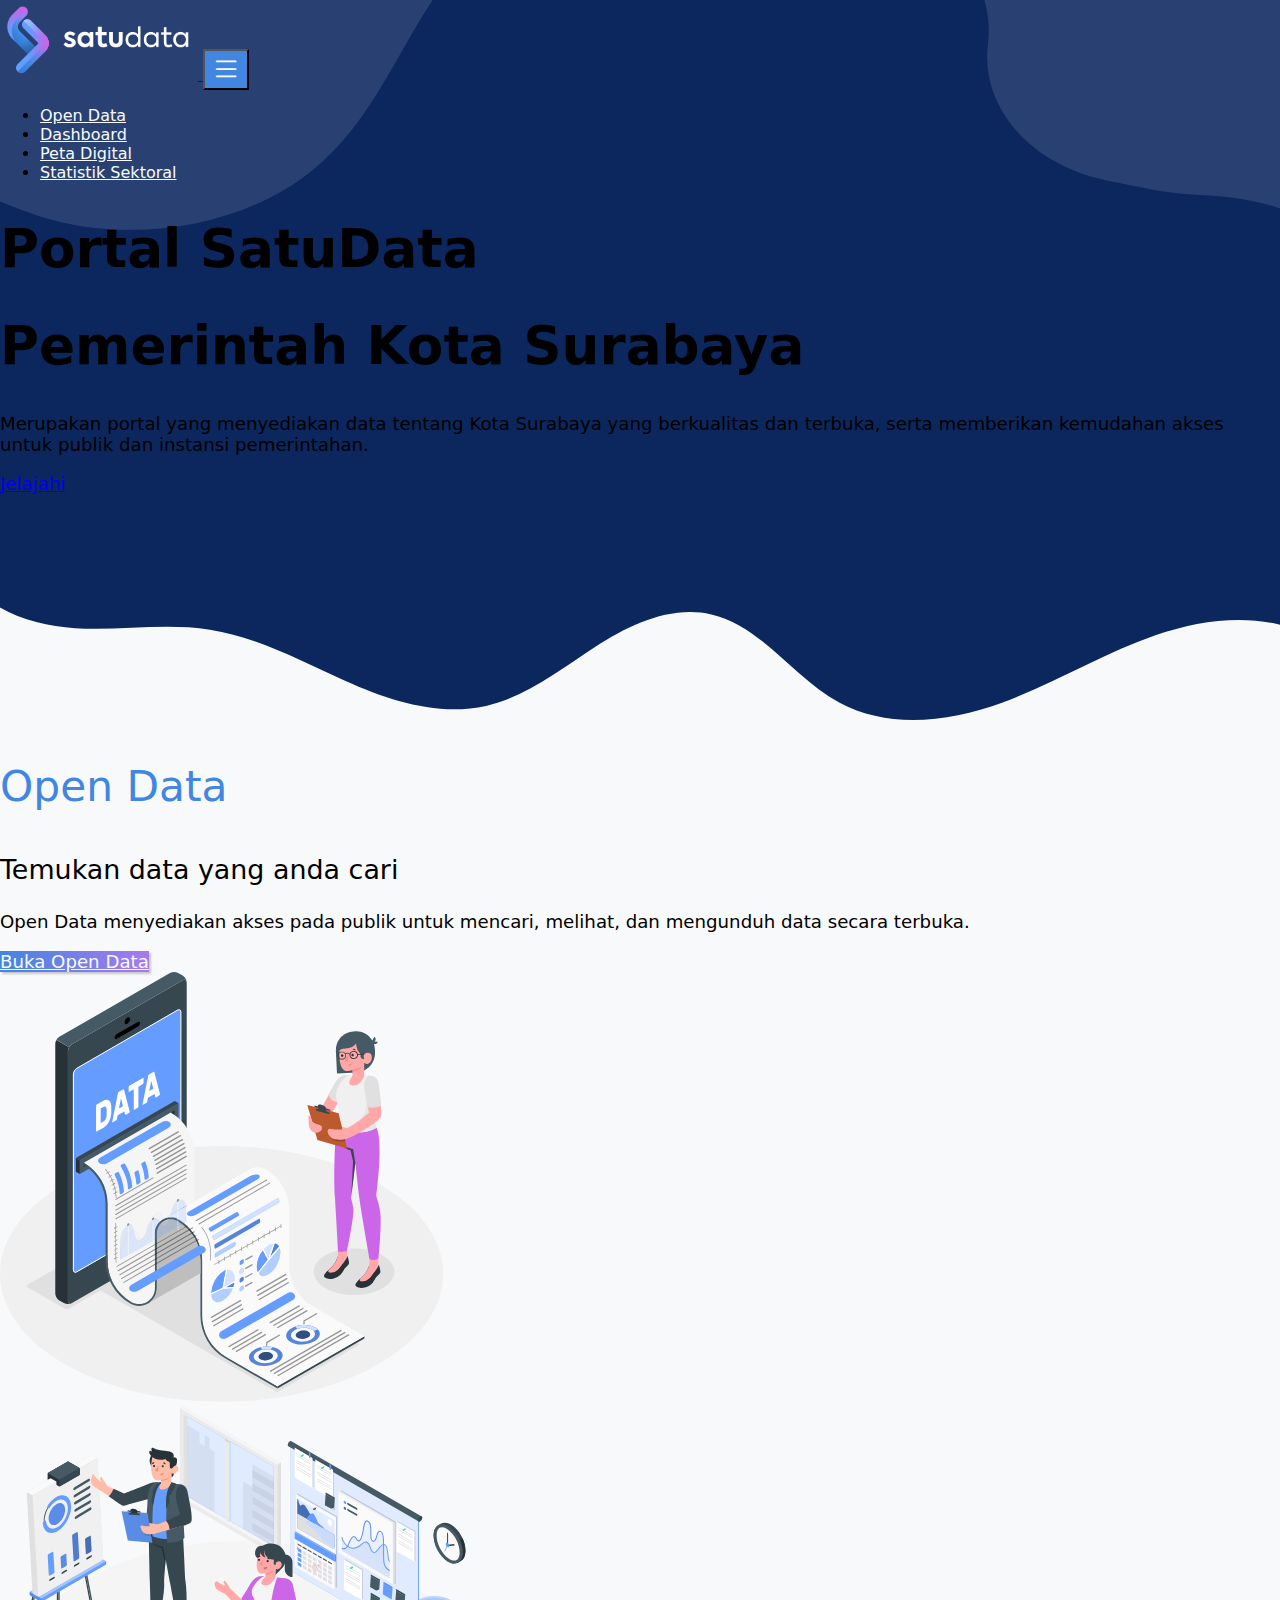
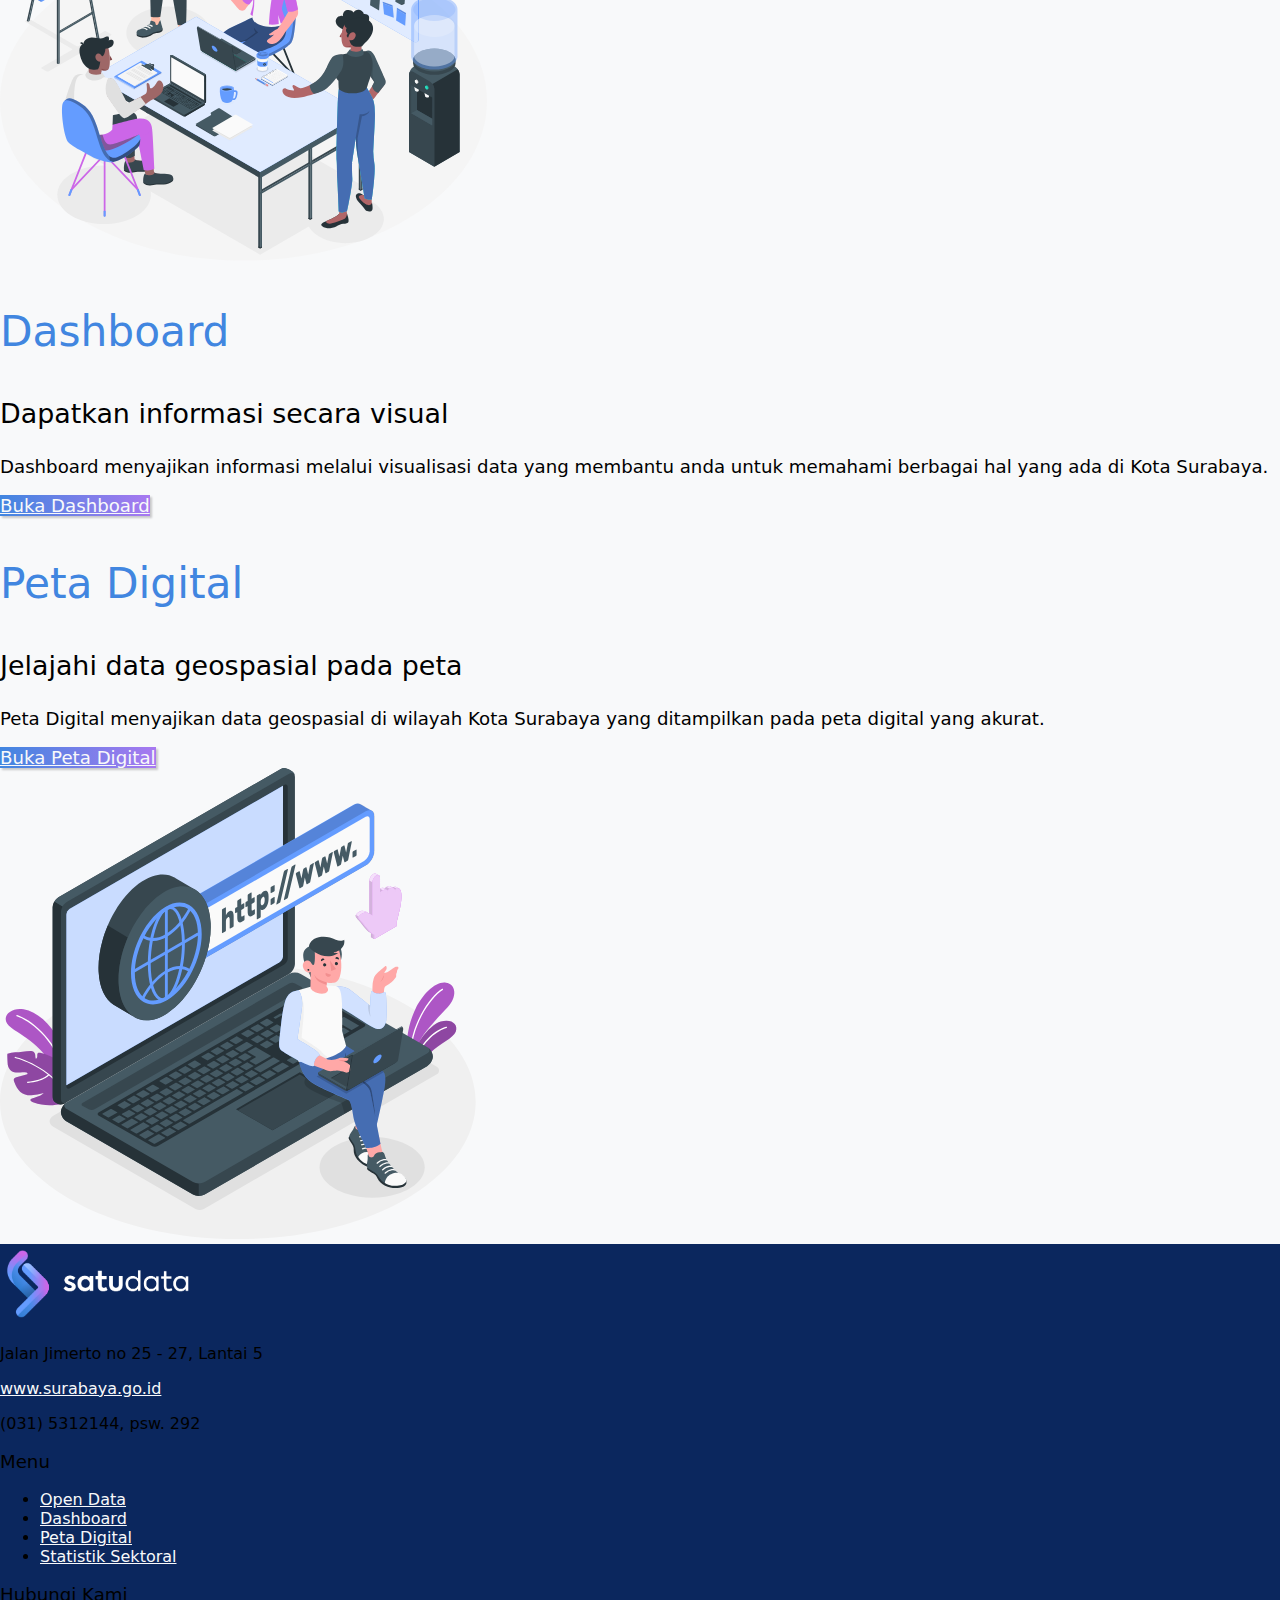
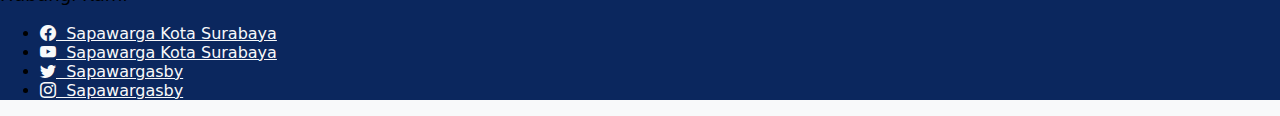
<file: index.html>
<!DOCTYPE html>
<html lang="en">

<head>
    <meta charset="UTF-8">
    <meta http-equiv="X-UA-Compatible" content="IE=edge">
    <meta name="viewport" content="width=device-width, initial-scale=1.0">
    <link href="https://cdn.jsdelivr.net/npm/bootstrap@5.2.1/dist/css/bootstrap.min.css" rel="stylesheet"
        integrity="sha384-iYQeCzEYFbKjA/T2uDLTpkwGzCiq6soy8tYaI1GyVh/UjpbCx/TYkiZhlZB6+fzT" crossorigin="anonymous"
        referrerpolicy="no-referrer">
    <link rel="stylesheet" href="static/css/style.css">
    <link rel="icon" href="https://satudata.surabaya.go.id/static/media/satudata.ico">
    <title>satudata</title>
</head>

<body>
    <div class="root">
        <section class="homepage-header-background-section">
            <header class="container">
                <div class="navbar navbar-expand-lg py-3">
                    <a href="https://satudata.surabaya.go.id" class="align-items-center">
                        <img class="nav-logo" src="static/media/company_logo.898a33cd.png" alt="logo satudata" />
                    </a>
                    <button class="navbar-toggler" type="button" data-bs-toggle="collapse"
                        data-bs-target="#navbarSupportedContent" aria-controls="navbarSupportedContent"
                        aria-expanded="false" aria-label="Toggle navigation">
                        <span class="toggler-icon"><i class="bi bi-list"></i></span>
                    </button>
                    <div class="collapse navbar-collapse justify-content-end" id="navbarSupportedContent">
                        <ul class="navbar-nav justify-content-center">
                            <li class="nav-item">
                                <a class="nav-link ms-3" href="https://opendata.surabaya.go.id/" target="_blank">Open
                                    Data</a>
                            </li>
                            <li class="nav-item">
                                <a class="nav-link ms-3" href="https://dashboard.surabaya.go.id/"
                                    target="_blank">Dashboard</a>
                            </li>
                            <li class="nav-item">
                                <a class="nav-link ms-3" href="https://peta.surabaya.go.id/" target="_blank">Peta
                                    Digital</a>
                            </li>
                            <li class="nav-item">
                                <a class="nav-link ms-3" href="https://satudata.surabaya.go.id//sektoral.html"
                                    target="_blank">Statistik Sektoral</a>
                            </li>
                        </ul>
                    </div>
                </div>

                <div class="col-lg-9 mx-auto text-center text-white py-5 my-lg-5">
                    <h1 class="title-responsive m-0">Portal SatuData</h1>
                    <h1 class="title-responsive">Pemerintah Kota Surabaya</h1>
                    <p class="desc-responsive">Merupakan portal yang menyediakan data tentang Kota Surabaya yang berkualitas dan
                        terbuka, serta memberikan kemudahan akses untuk publik dan instansi pemerintahan.</p>
                    <a href="#open-data" class="btn btn-outline-light px-5 desc-responsive fw-semibold">Jelajahi</a>
                </div>
            </header>
        </section>

        <section class="homepage-content-section" id="open-data">
            <div class="container">
                <div class="row gy-5 py-5">
                    <div class="col-lg-6 text-center text-lg-start py-5 my-auto">
                        <p class="content-title-responsive fw-semibold m-0">Open Data</p>
                        <p class="content-desc-responsive fw-semibold m-0">Temukan data yang anda cari</p>
                        <p class="desc-responsive">Open Data menyediakan akses pada publik untuk mencari, melihat, dan mengunduh data secara terbuka.</p>
                        <a href="https://opendata.surabaya.go.id/" target="_blank" class="btn btn-gradient px-5 py-2 mt-3 desc-responsive">
                            Buka Open Data
                        </a>
                    </div>
                    <div class="col-lg-6 col-8 text-center text-lg-end mx-auto">
                        <img class="img-fluid" src="static/media/image_1.93bca30a.svg" alt="gambar open data" />
                    </div>
                </div>
            </div>
        </section>

        <section class="homepage-content-section" id="dashboard">
            <div class="container">
                <div class="row gy-5 py-5">
                    <div class="col-lg-6 col-8 order-last order-lg-first text-center text-lg-start mx-auto">
                        <img class="img-fluid" src="static/media/image_2.56229b4f.svg" alt="gambar dashboard" />
                    </div>
                    <div class="col-lg-6 order-first order-lg-last text-center text-lg-start my-auto">
                        <p class="content-title-responsive fw-semibold m-0">Dashboard</p>
                        <p class="content-desc-responsive fw-semibold m-0">Dapatkan informasi secara visual</p>
                        <p class="desc-responsive">Dashboard menyajikan informasi melalui visualisasi data yang membantu anda untuk memahami berbagai hal yang ada di Kota Surabaya.</p>
                        <a href="https://dashboard.surabaya.go.id/" target="_blank" class="btn btn-gradient px-5 py-2 mt-3 desc-responsive">
                            Buka Dashboard
                        </a>
                    </div>
                </div>
            </div>
        </section>

        <section class="homepage-content-section" id="peta-digital">
            <div class="container">
                <div class="row gy-5 py-5">
                    <div class="col-lg-6 text-center text-lg-start my-auto">
                        <p class="content-title-responsive fw-semibold m-0">Peta Digital</p>
                        <p class="content-desc-responsive fw-semibold m-0">Jelajahi data geospasial pada peta</p>
                        <p class="desc-responsive">Peta Digital menyajikan data geospasial di wilayah Kota Surabaya yang ditampilkan pada peta digital yang akurat.</p>
                        <a href="https://peta.surabaya.go.id/" target="_blank" class="btn btn-gradient px-5 py-2 mt-3 desc-responsive">
                            Buka Peta Digital
                        </a>
                    </div>
                    <div class="col-lg-6 col-8 text-center text-lg-end mx-auto">
                        <img class="img-fluid" src="static/media/image_3.09922101.svg" alt="gambar peta digital" />
                    </div>
                </div>
            </div>
        </section>

        <section class="homepage-footer-section">
            <div class="container">
                <footer class="row py-5">
                    <div class="col-md-4 mb-3">
                        <a href="https://satudata.surabaya.go.id" class="align-items-center">
                            <img class="nav-logo" src="static/media/company_logo.898a33cd.png" alt="logo satudata" />
                        </a>
                        <p class="text-white mb-2">Jalan Jimerto no 25 - 27, Lantai 5</p>
                        <a href="https://www.surabaya.go.id" class="nav-link mb-2" target="_blank">www.surabaya.go.id</a>
                        <p class="text-white mb-2">(031) 5312144, psw. 292</p>
                    </div>
                    <div class="col-md-3">
                    </div>
                    <div class="col-md-2 col-6 mb-3">
                        <p class="text-light mb-2 desc-responsive fw-semibold">Menu</p>
                        <ul class="nav flex-column">
                            <li class="nav-item mb-2">
                                <a href="https://opendata.surabaya.go.id/" class="nav-link p-0" target="_blank">
                                    Open Data
                                </a>
                            </li>
                            <li class="nav-item mb-2">
                                <a href="https://dashboard.surabaya.go.id/" class="nav-link p-0" target="_blank">
                                    Dashboard
                                </a>
                            </li>
                            <li class="nav-item mb-2">
                                <a href="https://peta.surabaya.go.id/" class="nav-link p-0" target="_blank">
                                    Peta Digital
                                </a>
                            </li>
                            <li class="nav-item mb-2">
                                <a href="https://satudata.surabaya.go.id//sektoral.html" class="nav-link p-0" target="_blank">
                                    Statistik Sektoral
                                </a>
                            </li>
                        </ul>
                    </div>
                    <div class="col-md-3 col-6 mb-3">
                        <p class="text-light mb-2 desc-responsive fw-semibold">Hubungi Kami</p>
                        <ul class="nav flex-column">
                            <li class="nav-item mb-2">
                                <a href="https://www.facebook.com/sapawargakotasurabaya" class="nav-link p-0"
                                    target="_blank">
                                    <span><i class="bi bi-facebook"></i></span>&nbsp;&nbsp;Sapawarga Kota Surabaya
                                </a>
                            </li>
                            <li class="nav-item mb-2">
                                <a href="https://www.youtube.com/user/MediaCenterPemkotSby" class="nav-link p-0"
                                    target="_blank">
                                    <span><i class="bi bi-youtube"></i></span>&nbsp;&nbsp;Sapawarga Kota Surabaya
                                </a>
                            </li>
                            <li class="nav-item mb-2">
                                <a href="https://twitter.com/SapawargaSby" class="nav-link p-0" target="_blank">
                                    <span><i class="bi bi-twitter"></i></span>&nbsp;&nbsp;Sapawargasby
                                </a>
                            </li>
                            <li class="nav-item mb-2">
                                <a href="https://www.instagram.com/sapawargasby/" class="nav-link p-0" target="_blank">
                                    <span><i class="bi bi-instagram"></i></span>&nbsp;&nbsp;Sapawargasby
                                </a>
                            </li>
                        </ul>
                    </div>
                </footer>
            </div>
        </section>
    </div>
    <script src="https://cdn.jsdelivr.net/npm/bootstrap@5.2.1/dist/js/bootstrap.bundle.min.js"
        integrity="sha384-u1OknCvxWvY5kfmNBILK2hRnQC3Pr17a+RTT6rIHI7NnikvbZlHgTPOOmMi466C8" crossorigin="anonymous"
        referrerpolicy="no-referrer">
        </script>
</body>

</html>
</file>
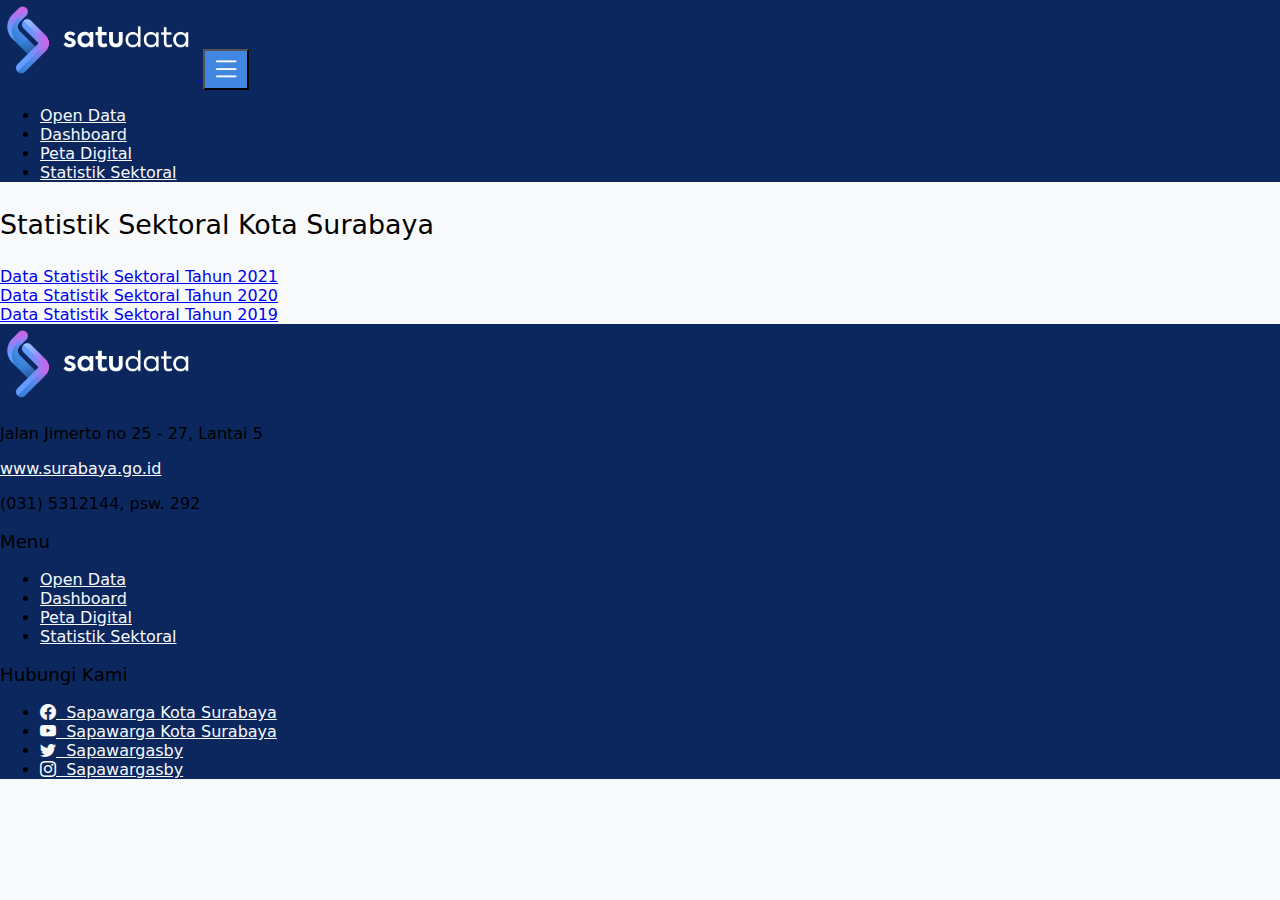
<file: sektoral.html>
<!DOCTYPE html>
<html lang="en">

<head>
    <meta charset="UTF-8" />
    <meta http-equiv="X-UA-Compatible" content="IE=edge" />
    <meta name="viewport" content="width=device-width, initial-scale=1.0" />
    <link href="https://cdn.jsdelivr.net/npm/bootstrap@5.2.1/dist/css/bootstrap.min.css" rel="stylesheet"
        integrity="sha384-iYQeCzEYFbKjA/T2uDLTpkwGzCiq6soy8tYaI1GyVh/UjpbCx/TYkiZhlZB6+fzT" crossorigin="anonymous"
        referrerpolicy="no-referrer" />
    <link rel="stylesheet" href="static/css/style.css" />
    <link rel="icon" href="https://satudata.surabaya.go.id/static/media/satudata.ico" />
    <title>sektoral</title>
</head>

<body>
    <div class="root">
        <section class="homepage-header-section">
            <header class="container">
                <div class="navbar navbar-expand-lg py-3">
                    <a href="https://satudata.surabaya.go.id" class="align-items-center">
                        <img class="nav-logo" src="static/media/company_logo.898a33cd.png" alt="logo satudata" />
                    </a>
                    <button class="navbar-toggler " type="button" data-bs-toggle="collapse"
                        data-bs-target="#navbarSupportedContent" aria-controls="navbarSupportedContent"
                        aria-expanded="false" aria-label="Toggle navigation">
                        <span class="toggler-icon"><i class="bi bi-list"></i></span>
                    </button>
                    <div class="collapse navbar-collapse justify-content-end" id="navbarSupportedContent">
                        <ul class="navbar-nav justify-content-center">
                            <li class="nav-item">
                                <a class="nav-link ms-3" href="https://opendata.surabaya.go.id/" target="_blank">Open
                                    Data</a>
                            </li>
                            <li class="nav-item">
                                <a class="nav-link ms-3" href="https://dashboard.surabaya.go.id/"
                                    target="_blank">Dashboard</a>
                            </li>
                            <li class="nav-item">
                                <a class="nav-link ms-3" href="https://peta.surabaya.go.id/" target="_blank">Peta
                                    Digital</a>
                            </li>
                            <li class="nav-item">
                                <a class="nav-link ms-3" href="https://satudata.surabaya.go.id//sektoral.html"
                                    target="_blank">Statistik Sektoral</a>
                            </li>
                        </ul>
                    </div>
                </div>
            </header>
        </section>

        <section class="homepage-content-section">
            <div class="container">
                <div class="row mt-5">
                    <div class="col-lg-6 col-md-12 mx-auto">
                        <p class="content-desc-responsive p-0 m-0 fw-semibold">Statistik Sektoral Kota Surabaya</p>
                    </div>
                </div>
                <div class="row mb-5 p-3">
                    <div class="col-lg-6 col-md-12 card py-2 mx-auto">
                        <div class="py-1">
                            <a class="btn btn-light w-100 border text-start" data-bs-toggle="collapse" href="#data-2021"
                                aria-expanded="false" onclick="load_data(2021)">
                                Data Statistik Sektoral Tahun 2021
                            </a>
                        </div>
                        <div class="collapse mb-2" id="data-2021">
                            <div class="list-group text-start py-2 px-0" id="list-file-sektoral-2021">
                            </div>
                        </div>
                        <div class="py-1">
                            <a class="btn btn-light w-100 border text-start" data-bs-toggle="collapse" href="#data-2020"
                                aria-expanded="false" onclick="load_data(2020)">
                                Data Statistik Sektoral Tahun 2020
                            </a>
                        </div>
                        <div class="collapse mb-2" id="data-2020">
                            <div class="list-group text-start py-2 px-0" id="list-file-sektoral-2020">
                            </div>
                        </div>
                        <div class="py-1">
                            <a class="btn btn-light w-100 border text-start" data-bs-toggle="collapse" href="#data-2019"
                                aria-expanded="false" onclick="load_data(2019)">
                                Data Statistik Sektoral Tahun 2019
                            </a>
                        </div>
                        <div class="collapse mb-2" id="data-2019">
                            <div class="list-group text-start py-2 px-0" id="list-file-sektoral-2019">
                            </div>
                        </div>
                    </div>
                </div>
            </div>
        </section>

        <section class="homepage-footer-section">
            <div class="container">
                <footer class="row py-5">
                    <div class="col-md-4 mb-3">
                        <a href="https://satudata.surabaya.go.id" class="align-items-center">
                            <img class="nav-logo" src="static/media/company_logo.898a33cd.png" alt="logo satudata" />
                        </a>
                        <p class="text-white mb-2">Jalan Jimerto no 25 - 27, Lantai 5</p>
                        <a href="https://www.surabaya.go.id" class="nav-link mb-2" target="_blank">www.surabaya.go.id</a>
                        <p class="text-white mb-2">(031) 5312144, psw. 292</p>
                    </div>
                    <div class="col-md-3">
                    </div>
                    <div class="col-md-2 col-6 mb-3">
                        <p class="text-light mb-2 desc-responsive fw-semibold">Menu</p>
                        <ul class="nav flex-column">
                            <li class="nav-item mb-2">
                                <a href="https://opendata.surabaya.go.id/" class="nav-link p-0" target="_blank">
                                    Open Data
                                </a>
                            </li>
                            <li class="nav-item mb-2">
                                <a href="https://dashboard.surabaya.go.id/" class="nav-link p-0" target="_blank">
                                    Dashboard
                                </a>
                            </li>
                            <li class="nav-item mb-2">
                                <a href="https://peta.surabaya.go.id/" class="nav-link p-0" target="_blank">
                                    Peta Digital
                                </a>
                            </li>
                            <li class="nav-item mb-2">
                                <a href="https://satudata.surabaya.go.id//sektoral.html" class="nav-link p-0" target="_blank">
                                    Statistik Sektoral
                                </a>
                            </li>
                        </ul>
                    </div>
                    <div class="col-md-3 col-6 mb-3">
                        <p class="text-light mb-2 desc-responsive fw-semibold">Hubungi Kami</p>
                        <ul class="nav flex-column">
                            <li class="nav-item mb-2">
                                <a href="https://www.facebook.com/sapawargakotasurabaya" class="nav-link p-0"
                                    target="_blank">
                                    <span><i class="bi bi-facebook"></i></span>&nbsp;&nbsp;Sapawarga Kota Surabaya
                                </a>
                            </li>
                            <li class="nav-item mb-2">
                                <a href="https://www.youtube.com/user/MediaCenterPemkotSby" class="nav-link p-0"
                                    target="_blank">
                                    <span><i class="bi bi-youtube"></i></span>&nbsp;&nbsp;Sapawarga Kota Surabaya
                                </a>
                            </li>
                            <li class="nav-item mb-2">
                                <a href="https://twitter.com/SapawargaSby" class="nav-link p-0" target="_blank">
                                    <span><i class="bi bi-twitter"></i></span>&nbsp;&nbsp;Sapawargasby
                                </a>
                            </li>
                            <li class="nav-item mb-2">
                                <a href="https://www.instagram.com/sapawargasby/" class="nav-link p-0" target="_blank">
                                    <span><i class="bi bi-instagram"></i></span>&nbsp;&nbsp;Sapawargasby
                                </a>
                            </li>
                        </ul>
                    </div>
                </footer>
            </div>
        </section>

    </div>

    <script src="https://cdn.jsdelivr.net/npm/bootstrap@5.2.1/dist/js/bootstrap.bundle.min.js"
        integrity="sha384-u1OknCvxWvY5kfmNBILK2hRnQC3Pr17a+RTT6rIHI7NnikvbZlHgTPOOmMi466C8" crossorigin="anonymous"
        referrerpolicy="no-referrer">
    </script>
    <script src="https://code.jquery.com/jquery-1.12.4.min.js" 
        integrity="sha256-ZosEbRLbNQzLpnKIkEdrPv7lOy9C27hHQ+Xp8a4MxAQ=" crossorigin="anonymous"
        referrerpolicy="no-referrer">
    </script>
    <script type="text/javascript">
        function load_data(tahun) {
            switch (tahun) {
                case 2019:
                    $('#list-file-sektoral-2019').empty();
                    $('#list-file-sektoral-2019').append('<a class="list-group-item list-group-item-action" href="https://surabaya.go.id/uploads/attachments/2022/7/68084/2019_BAB_1_Keadaan_Geografis.pdf?1657701531" target="_blank">Keadaan Geografis &nbsp; <i class="bi bi-file-earmark-arrow-down"></i></a>');
                    $('#list-file-sektoral-2019').append('<a class="list-group-item list-group-item-action" href="https://surabaya.go.id/uploads/attachments/2022/7/68087/2019_BAB_2_Pemerintah_dan_Pertahanan.pdf?1657701542" target="_blank">Pemerintah dan Pertahanan &nbsp; <i class="bi bi-file-earmark-arrow-down"></i></a>');
                    $('#list-file-sektoral-2019').append('<a class="list-group-item list-group-item-action" href="https://surabaya.go.id/uploads/attachments/2022/7/68090/2019_BAB_3_Penduduk_dan_Tenaga_Kerja.pdf?1657701587" target="_blank">Penduduk dan Tenaga Kerja &nbsp; <i class="bi bi-file-earmark-arrow-down"></i></a>');
                    $('#list-file-sektoral-2019').append('<a class="list-group-item list-group-item-action" href="https://surabaya.go.id/uploads/attachments/2022/7/68093/2019_BAB_4_Sosial_dan_Budaya.pdf?1657701592" target="_blank">Sosial dan Budaya &nbsp; <i class="bi bi-file-earmark-arrow-down"></i></a>');
                    $('#list-file-sektoral-2019').append('<a class="list-group-item list-group-item-action" href="https://surabaya.go.id/uploads/attachments/2022/7/68096/2019_BAB_5_Pertanian.pdf?1657701599" target="_blank">Pertanian &nbsp; <i class="bi bi-file-earmark-arrow-down"></i></a>');
                    $('#list-file-sektoral-2019').append('<a class="list-group-item list-group-item-action" href="https://surabaya.go.id/uploads/attachments/2022/7/68102/2019_BAB_6_Industri.pdf?1657701618" target="_blank">Industri &nbsp; <i class="bi bi-file-earmark-arrow-down"></i></a>');
                    $('#list-file-sektoral-2019').append('<a class="list-group-item list-group-item-action" href="https://surabaya.go.id/uploads/attachments/2022/7/68105/2019_BAB_7_Perdagangan.pdf?1657701622" target="_blank">Perdagangan &nbsp; <i class="bi bi-file-earmark-arrow-down"></i></a>');
                    $('#list-file-sektoral-2019').append('<a class="list-group-item list-group-item-action" href="https://surabaya.go.id/uploads/attachments/2022/7/68111/2019_BAB_8_Transportasi_dan_Wisata.pdf?1657701632" target="_blank">Pemerintah dan Pertahanan &nbsp; <i class="bi bi-file-earmark-arrow-down"></i></a>');
                    $('#list-file-sektoral-2019').append('<a class="list-group-item list-group-item-action" href="https://surabaya.go.id/uploads/attachments/2022/7/68114/2019_BAB_9_Keuangan.pdf?1657701636" target="_blank">Keuangan &nbsp; <i class="bi bi-file-earmark-arrow-down"></i></a>');
                    break;
                case 2020:
                    $('#list-file-sektoral-2020').empty();
                    $('#list-file-sektoral-2020').append('<a class="list-group-item list-group-item-action" href="https://surabaya.go.id/uploads/attachments/2022/7/68129/2020_BAB_1_Keadaan_Geografis.pdf?1657703583" target="_blank">Keadaan Geografis &nbsp; <i class="bi bi-file-earmark-arrow-down"></i></a>');
                    $('#list-file-sektoral-2020').append('<a class="list-group-item list-group-item-action" href="https://surabaya.go.id/uploads/attachments/2022/7/68132/2020_BAB_2_Pemerintah_dan_Pertahanan.pdf?1657703592" target="_blank">Pemerintah dan Pertahanan &nbsp; <i class="bi bi-file-earmark-arrow-down"></i></a>');
                    $('#list-file-sektoral-2020').append('<a class="list-group-item list-group-item-action" href="https://surabaya.go.id/uploads/attachments/2022/7/68135/2020_BAB_3_Penduduk_dan_Tenaga_Kerja.pdf?1657703597" target="_blank">Penduduk dan Tenaga Kerja &nbsp; <i class="bi bi-file-earmark-arrow-down"></i></a>');
                    $('#list-file-sektoral-2020').append('<a class="list-group-item list-group-item-action" href="https://surabaya.go.id/uploads/attachments/2022/7/68138/2020_BAB_4_Sosial_Budaya.pdf?1657703609" target="_blank">Sosial dan Budaya &nbsp; <i class="bi bi-file-earmark-arrow-down"></i></a>');
                    $('#list-file-sektoral-2020').append('<a class="list-group-item list-group-item-action" href="https://surabaya.go.id/uploads/attachments/2022/7/68141/2020_BAB_5_Pertanian.pdf?1657703614" target="_blank">Pertanian &nbsp; <i class="bi bi-file-earmark-arrow-down"></i></a>');
                    $('#list-file-sektoral-2020').append('<a class="list-group-item list-group-item-action" href="https://surabaya.go.id/uploads/attachments/2022/7/68144/2020_BAB_6_Industri.pdf?1657703618" target="_blank">Industri &nbsp; <i class="bi bi-file-earmark-arrow-down"></i></a>');
                    $('#list-file-sektoral-2020').append('<a class="list-group-item list-group-item-action" href="https://surabaya.go.id/uploads/attachments/2022/7/68147/2020_BAB_7_Perdagangan.pdf?1657703622" target="_blank">Perdagangan &nbsp; <i class="bi bi-file-earmark-arrow-down"></i></a>');
                    $('#list-file-sektoral-2020').append('<a class="list-group-item list-group-item-action" href="https://surabaya.go.id/uploads/attachments/2022/7/68150/2020_BAB_8_Transportasi_dan_Wisata.pdf?1657703625" target="_blank">Pemerintah dan Pertahanan &nbsp; <i class="bi bi-file-earmark-arrow-down"></i></a>');
                    $('#list-file-sektoral-2020').append('<a class="list-group-item list-group-item-action" href="https://surabaya.go.id/uploads/attachments/2022/7/68153/2020_BAB_9_Keuangan.pdf?1657703629" target="_blank">Keuangan &nbsp; <i class="bi bi-file-earmark-arrow-down"></i></a>');
                    break;
                case 2021:
                    $('#list-file-sektoral-2021').empty();
                    $('#list-file-sektoral-2021').append('<a class="list-group-item list-group-item-action" href="https://surabaya.go.id/uploads/attachments/2022/7/68186/2021_BAB_1_-_Keadaan_Geografis.pdf?1657705048" target="_blank">Keadaan Geografis &nbsp; <i class="bi bi-file-earmark-arrow-down"></i></a>');
                    $('#list-file-sektoral-2021').append('<a class="list-group-item list-group-item-action" href="https://surabaya.go.id/uploads/attachments/2022/7/68189/2021_BAB_2_-_Pemerintahan_dan_Pertahanan.pdf?1657705052" target="_blank">Pemerintah dan Pertahanan &nbsp; <i class="bi bi-file-earmark-arrow-down"></i></a>');
                    $('#list-file-sektoral-2021').append('<a class="list-group-item list-group-item-action" href="https://surabaya.go.id/uploads/attachments/2022/7/68192/2021_BAB_3_-_Penduduk_dan_Tenaga_Kerja.pdf?1657705055" target="_blank">Penduduk dan Tenaga Kerja &nbsp; <i class="bi bi-file-earmark-arrow-down"></i></a>');
                    $('#list-file-sektoral-2021').append('<a class="list-group-item list-group-item-action" href="https://surabaya.go.id/uploads/attachments/2022/7/68195/2021_BAB_4_-_Sosial_Budaya.pdf?1657705064" target="_blank">Sosial dan Budaya &nbsp; <i class="bi bi-file-earmark-arrow-down"></i></a>');
                    $('#list-file-sektoral-2021').append('<a class="list-group-item list-group-item-action" href="https://surabaya.go.id/uploads/attachments/2022/7/68198/2021_BAB_5_-_Pertanian.pdf?1657705067" target="_blank">Pertanian &nbsp; <i class="bi bi-file-earmark-arrow-down"></i></a>');
                    $('#list-file-sektoral-2021').append('<a class="list-group-item list-group-item-action" href="https://surabaya.go.id/uploads/attachments/2022/7/68201/2021_BAB_6_-_Industri.pdf?1657705070" target="_blank">Industri &nbsp; <i class="bi bi-file-earmark-arrow-down"></i></a>');
                    $('#list-file-sektoral-2021').append('<a class="list-group-item list-group-item-action" href="https://surabaya.go.id/uploads/attachments/2022/7/68204/2021_BAB_7_-_Perdagangan.pdf?1657705073" target="_blank">Perdagangan &nbsp; <i class="bi bi-file-earmark-arrow-down"></i></a>');
                    $('#list-file-sektoral-2021').append('<a class="list-group-item list-group-item-action" href="https://surabaya.go.id/uploads/attachments/2022/7/68207/2021_BAB_8_-_Transportasi_dan_Pariwisata.pdf?1657705076" target="_blank">Pemerintah dan Pertahanan &nbsp; <i class="bi bi-file-earmark-arrow-down"></i></a>');
                    $('#list-file-sektoral-2021').append('<a class="list-group-item list-group-item-action" href="https://surabaya.go.id/uploads/attachments/2022/7/68210/2021_BAB_9_-_Keuangan.pdf?1657705078" target="_blank">Keuangan &nbsp; <i class="bi bi-file-earmark-arrow-down"></i></a>');
                    break;
                default:
                // code block
            }
        }
    </script>

</body>

</html>
</file>
<file: static/css/style.css>
@import url('https://fonts.googleapis.com/css2?family=Poppins&display=swap');
@import url("https://cdn.jsdelivr.net/npm/bootstrap-icons@1.9.1/font/bootstrap-icons.css");

:root {
    --blue: #0b275e;
    --white: #f8f9fa;
    --blue-hover: #4186e0;
}

* {
    font-family: system-ui, -apple-system, BlinkMacSystemFont, "Segoe UI", Roboto, Oxygen, Ubuntu, Cantarell, "Open Sans", "Helvetica Neue", sans-serif;
}

body {
    background-color: var(--white);
    height: 100%;
    width: 100%;
    padding: 0;
    margin: 0;
}

.homepage-header-section {
    background-color: var(--blue);
}

.nav-logo {
    width: auto;
    height: 5rem;
}

.nav-link {
    color: var(--white) !important;
}

.nav-link:hover {
    color: var(--blue-hover) !important;
}

.homepage-footer-section {
    background-color: var(--blue);  
}

.list-group-item-action {
    color: var(--blue-hover);
}

.navbar-toggler {
    background-color: var(--blue-hover);
    color: var(--blue);
}

.homepage-header-background-section {
    background-image: url(../media/hero_background.b6c8ae3f.svg);
    height: 45rem;
    width: 100%;
    background-position: bottom;
    background-repeat: no-repeat;
    background-size: cover;
    position: relative;
}

.btn-gradient {
    background-image: linear-gradient(90deg, #4186e0 0, #a879f0);
    box-shadow: 2px 2px 2px rgba(0, 0, 0, 0.2);
    border: none;
    color: var(--white);
}

.btn-gradient:hover {
    background-image: linear-gradient(90deg, #4186e0 0, #4186e0) !important;
    box-shadow: 6px 8px 8px rgba(0, 0, 0, 0.2) !important;
    color: var(--white) !important;
}

.toggler-icon {
    font-size: 30px;
    color: var(--white);
}

.title-responsive {
    font-size: calc(100% + 1.5vw + 2vh);
}

.desc-responsive {
    font-size: calc(100% + 0.1vw + 0.1vh);
}

.content-title-responsive {
    font-size: calc(100% + 1vw + 1.5vh);
    color: var(--blue-hover);
}

.content-desc-responsive {
    font-size: calc(100% + 0.5vw + 0.5vh);
}
</file>
